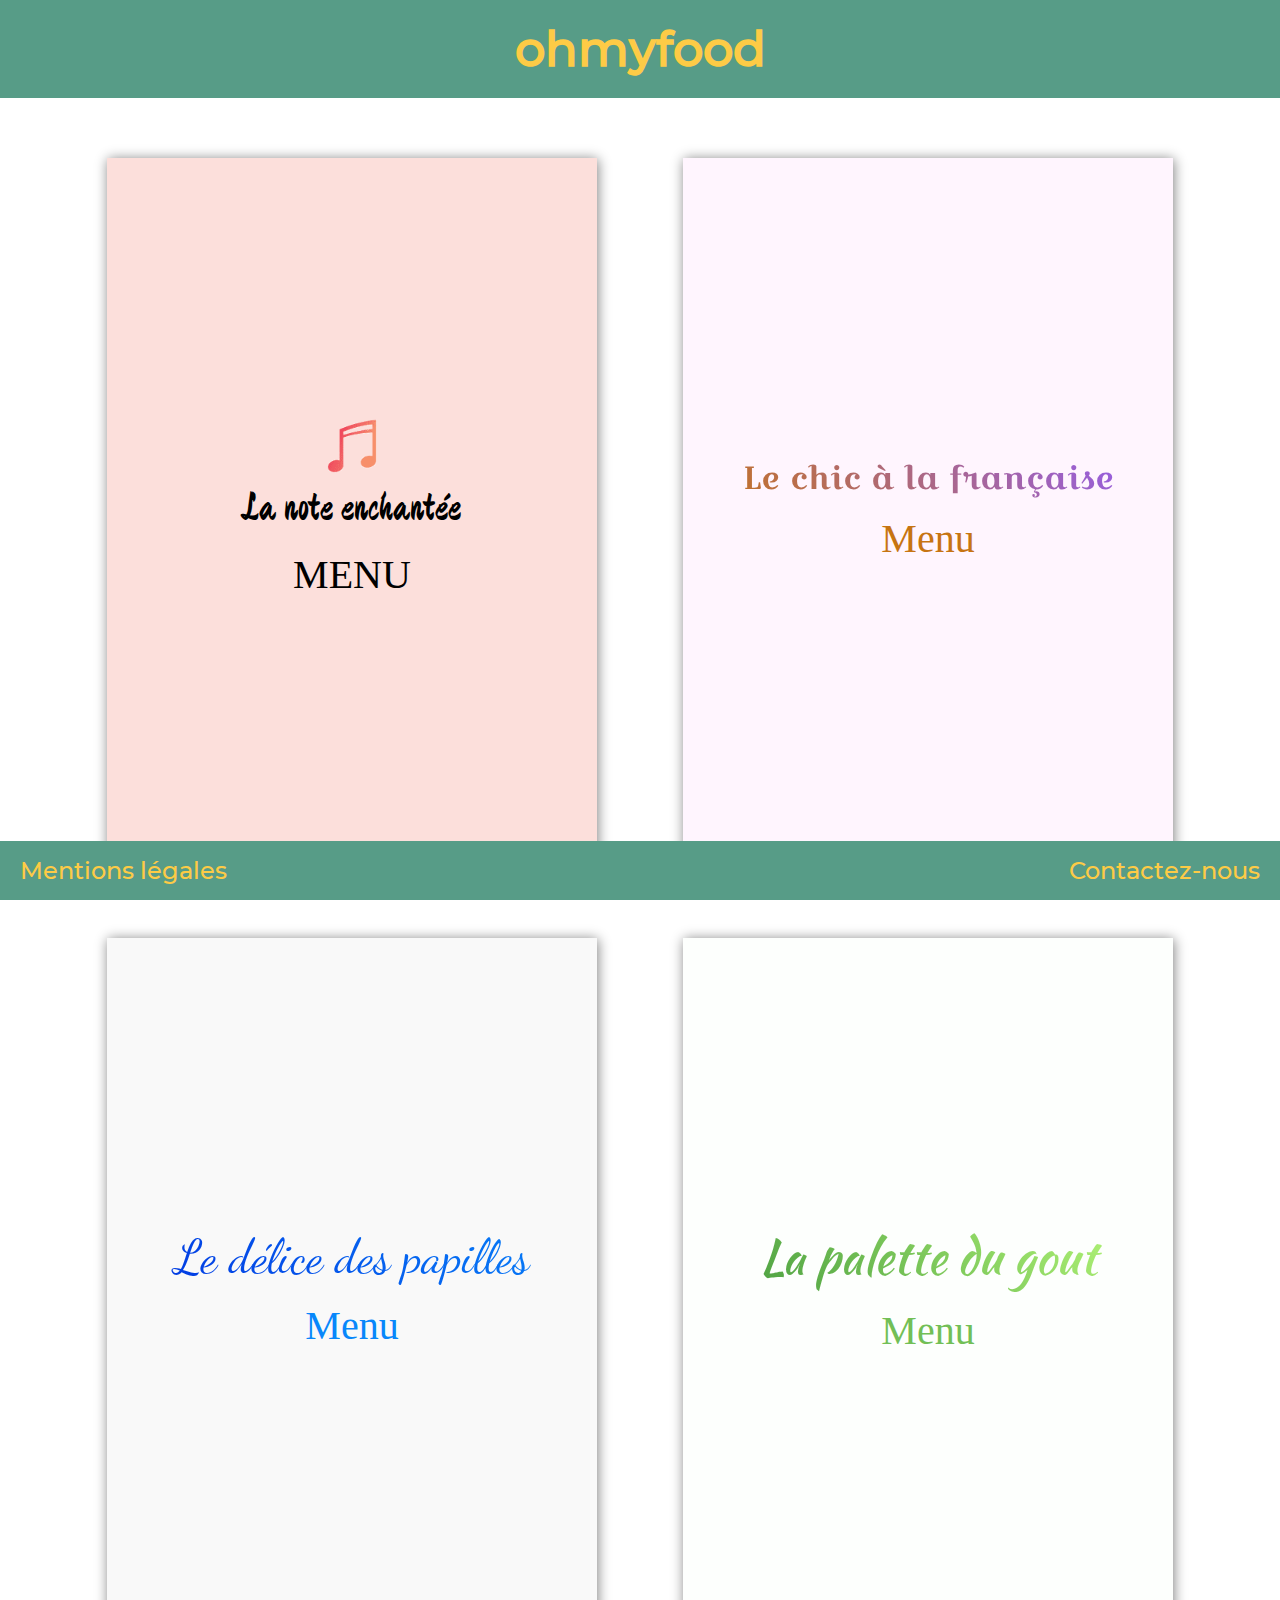
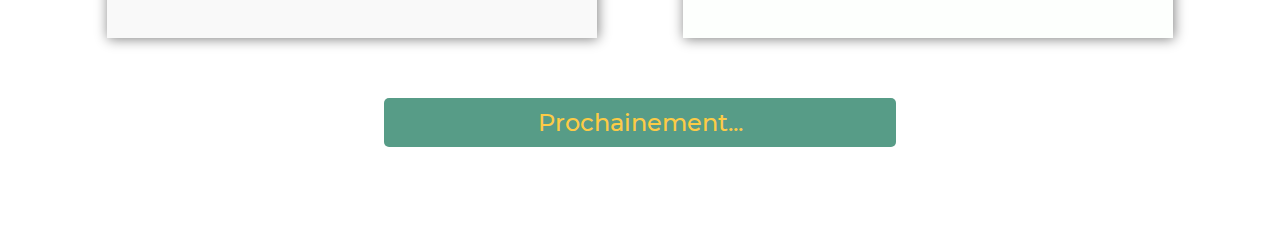
<file: index.html>
<!DOCTYPE html>
<html lang="fr">
    <head>
        <meta charset="utf-8"/>
        <meta name="viewport" content="width=device-width, initial-scale=1.0">
        <link rel="stylesheet" href="style.css"/>  
        <title>oh my food</title> 
    </head>
    <body>
        <header>
            <h1>ohmyfood</h1>
        </header>
        <section class="container">
            <a class="menu_accueil" href="menu_1.html">
                <div class="menu menu_1">
                    <div class="nom">
                    <div><img class="logo_menu1" src="notemusique.png" alt="note de musique"/>
                    </div>
                    <h2 class="menu_1--titre">La note enchantée</h2>
                    <h3>MENU</h3>
                    </div> 
                </div></a>
            <a class="menu_accueil" href="menu_2.html">
                <div class="menu menu_2">
                    <div class="nom">
                <h2 class="menu_2--titre">Le chic à la française</h2>
                <h3>Menu</h3>
                    </div>
                </div></a>
            <a class="menu_accueil" href="menu_3.html">
                <div class="menu menu_3">
                    <div class="nom">
                <h2 class="menu_3--titre">Le délice des papilles</h2>
                <h3>Menu</h3>
                    </div>
                </div></a>
            <a class="menu_accueil" href="menu_4.html">
                <div class="menu menu_4">
                    <div class="nom">
                <h2 class="menu_4--titre">La palette du gout</h2>
                <h3>Menu</h3>
                    </div>
                </div></a>
        </section>
        <section class="prochainement">
        <a class="btn_prochainement" href="prochainement.html"> Prochainement<span class="point1">.</span><span class="point2">.</span><span class="point3">.</span></a>
        </section>
        <footer>
            <a class="wiggle" href="mentions.html"><div>Mentions légales</div></a>
            <a class="wiggle" href="mailto:anthonyparra62@gmail.com" ><div class="contact">Contactez-nous</div></a>
        </footer>
    </body>
</file>
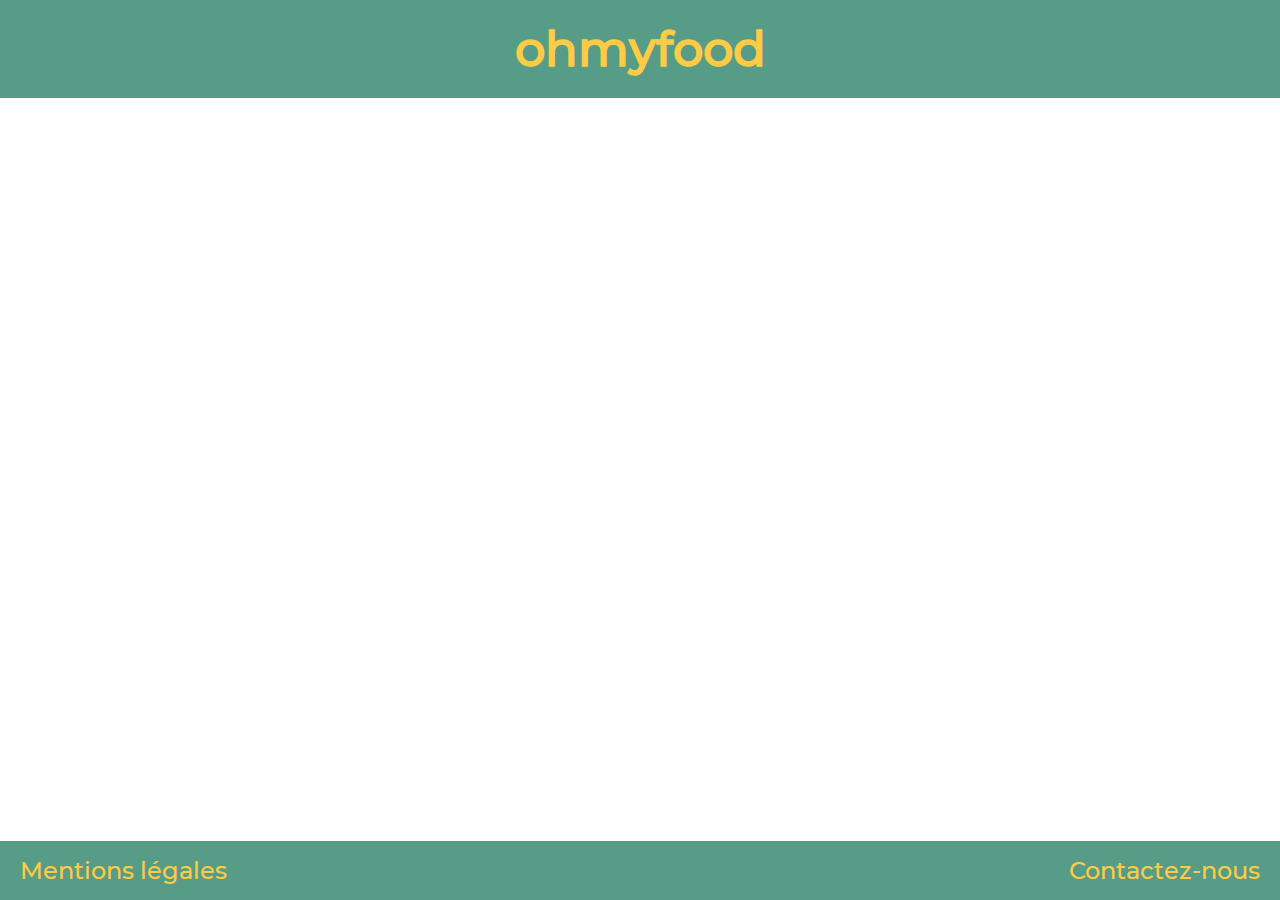
<file: contact.html>
<!DOCTYPE html>
<html lang="fr">
    <head>
        <meta charset="utf-8"/>
        <meta name="viewport" content="width=device-width, initial-scale=1.0">
        <link rel="stylesheet" href="style.css"/>   
    </head>
    <body>
        <header>
            <a href="./index.html"><h1>ohmyfood</h1></a>
        </header>
        <footer>
            <a class="wiggle" href="mentions.html"><div>Mentions légales</div></a>
            <a class="wiggle" href="mailto:anthonyparra62@gmail.com" ><div class="contact">Contactez-nous</div></a>
        </footer>
    </body>
</file>
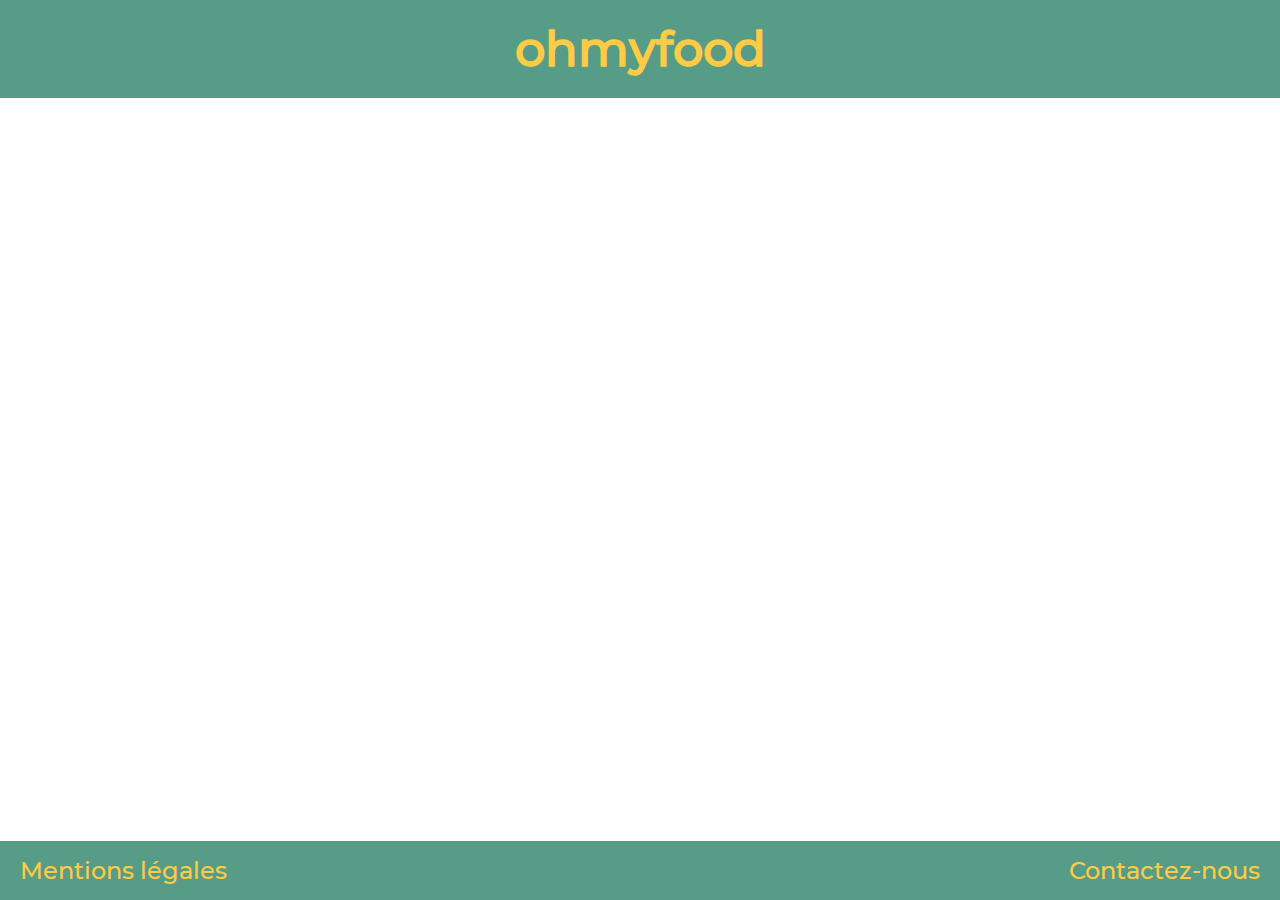
<file: mentions.html>
<!DOCTYPE html>
<html lang="fr">
    <head>
        <meta charset="utf-8"/>
        <meta name="viewport" content="width=device-width, initial-scale=1.0">
        <link rel="stylesheet" href="style.css"/>   
        <title>Mentions légales</title>
    </head>
    <body>
        <header>
            <a href="./index.html"><h1>ohmyfood</h1></a>
        </header>
        <footer>
            <a class="wiggle" href="mentions.html"><div>Mentions légales</div></a>
            <a class="wiggle" href="mailto:anthonyparra62@gmail.com" ><div class="contact">Contactez-nous</div></a>
        </footer>
    </body>
</file>
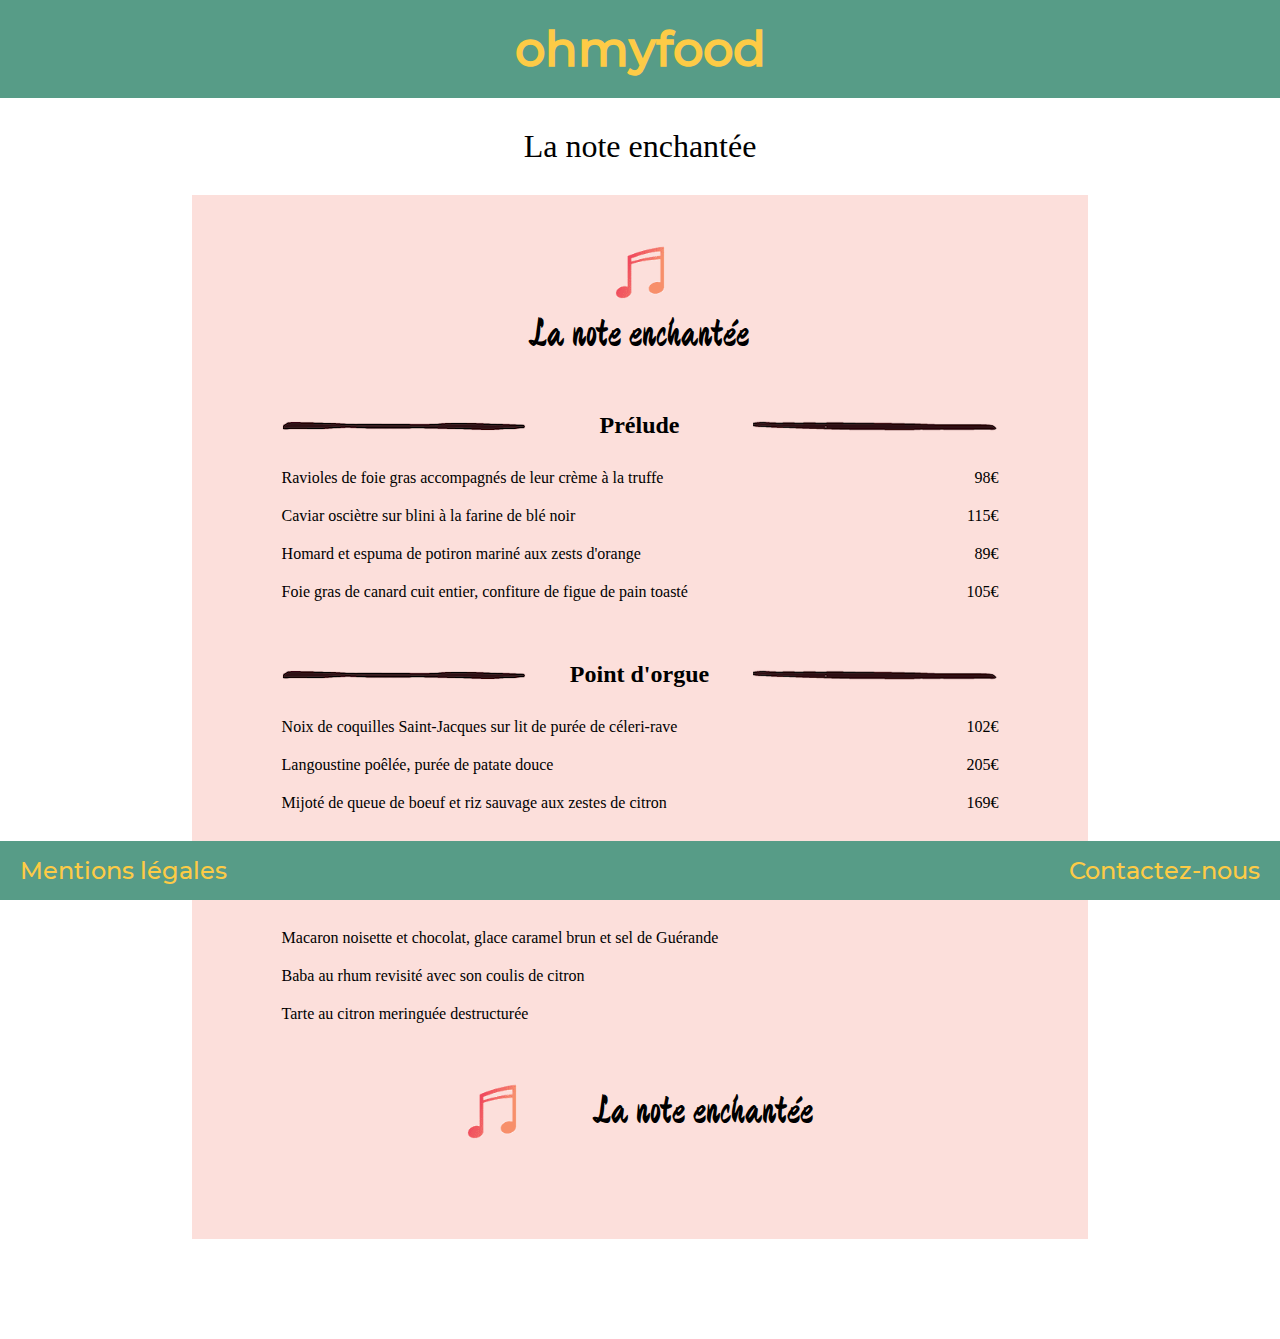
<file: menu_1.html>
<!DOCTYPE html>
<html lang="fr">
    <head>
        <meta charset="utf-8"/>
        <meta name="viewport" content="width=device-width, initial-scale=1.0">
        <link rel="stylesheet" href="style.css"/> 
        <title>La note enchantée</title>  
    </head>
    <body>
        <header>
            <a href="./index.html"><h1>ohmyfood</h1></a>
        </header>
        <div class="container_menu1">
            <div class="nom_menu">La note enchantée
            </div>
            <div class="carte_menu menu_1">
                <div><img class="logo_menu1" src="notemusique.png" alt="note de musique"/>
                </div>
                <h2 class="menu_1--titre">La note enchantée</h2>
                    <div class="carte_menu1"><h4><img class="trait" src="./image/traitgauche_menu1.png" alt="deco"/><span class="soulignement">Prélude</span><img class="trait" src="./image/traitdroit_menu1.png" alt="deco"/></h4>
                        <div class="detail_carte">
                            <div class="plat_prix"><p class="plat">Ravioles de foie gras accompagnés de leur crème à la truffe</p><p class="prix">98€</p>
                            </div>
                            <div class="plat_prix"><p class="plat">Caviar osciètre sur blini à la farine de blé noir</p><p class="prix">115€</p>
                            </div>
                            <div class="plat_prix"><p class="plat">Homard et espuma de potiron mariné aux zests d'orange</p><p class="prix">89€</p>
                            </div>
                            <div class="plat_prix"><p class="plat">Foie gras de canard cuit entier, confiture de figue de pain toasté</p><p class="prix">105€</p>
                            </div>
                        </div>
                    <h4><img class="trait" src="./image/traitgauche_menu1.png" alt="deco"/><span class="soulignement">Point d'orgue</span><img class="trait" src="./image/traitdroit_menu1.png" alt="deco"/></h4>
                        <div class="detail_carte">
                            <div class="plat_prix"><p class="plat">Noix de coquilles Saint-Jacques sur lit de purée de céleri-rave</p><p class="prix">102€</p>
                            </div>
                            <div class="plat_prix"><p class="plat">Langoustine poêlée, purée de patate douce</p><p class="prix">205€</p>
                            </div>
                            <div class="plat_prix"><p class="plat">Mijoté de queue de boeuf et riz sauvage aux zestes de citron</p><p class="prix">169€</p>
                            </div>
                        </div>
                    <h4><img class="trait" src="./image/traitgauche_menu1.png" alt="deco"/><span class="soulignement">Mouvement final</span><img class="trait" src="./image/traitdroit_menu1.png" alt="deco"/></h4>
                        <div class="detail_carte">
                            <div class="plat_dessert"><p class="plat">Macaron noisette et chocolat, glace caramel brun et sel de Guérande</p>
                            </div>
                            <div class="plat_dessert"><p class="plat">Baba au rhum revisité avec son coulis de citron</p>
                            </div>
                            <div class="plat_dessert"><p class="plat">Tarte au citron meringuée destructurée</p>
                            </div>
                        </div>
                    </div>
                    <div class="logo"><img class="logo_menu1" src="notemusique.png" alt="note de musique"/>
                    <h2 class="menu_1--titre">La note enchantée</h2>
                    </div>
            </div>
    </div>
        <footer>
            <a class="wiggle" href="mentions.html"><div>Mentions légales</div></a>
            <a class="wiggle" href="mailto:anthonyparra62@gmail.com" ><div class="contact">Contactez-nous</div></a>
        </footer>
    </body>
</file>
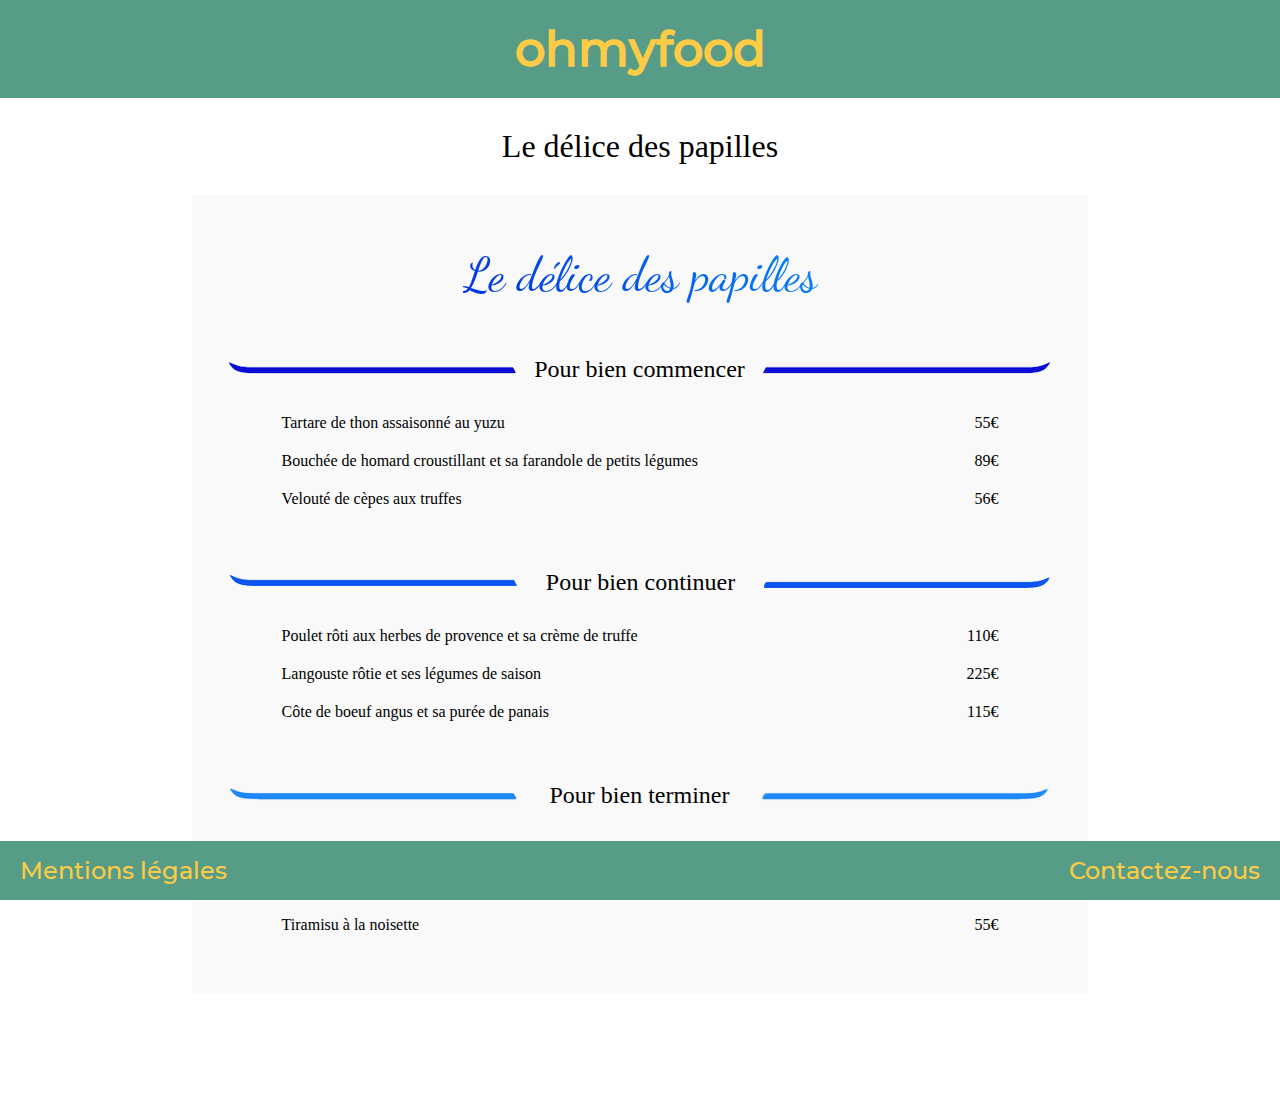
<file: menu_3.html>
<!DOCTYPE html>
<html lang="fr">
    <head>
        <meta charset="utf-8"/>
        <meta name="viewport" content="width=device-width, initial-scale=1.0">
        <link rel="stylesheet" href="style.css"/>  
        <title>Le délice des papilles</title> 
    </head>
    <body>
        <header>
            <a href="./index.html"><h1>ohmyfood</h1></a>
        </header>
        <div class="container_menu3">
            <div class="nom_menu">Le délice des papilles
            </div>
            <div class="carte_menu menu_3">
                <h2 class="menu_3--titre">Le délice des papilles</h2>
                    <div class="carte_menu3">
                            <h4><img class="trait" src="./image/traitgauche1_menu3.png" alt="deco"/><span class="soulignement">Pour bien commencer</span><img class="trait" src="./image/traitdroit1_menu3.png" alt="deco"/></h4>
                        <div class="detail_carte">
                            <div class="plat_prix"><p class="plat">Tartare de thon assaisonné au yuzu</p><p class="prix">55€</p>
                            </div>
                            <div class="plat_prix"><p class="plat">Bouchée de homard croustillant et sa farandole de petits légumes</p><p class="prix">89€</p>
                            </div>
                            <div class="plat_prix"><p class="plat">Velouté de cèpes aux truffes</p><p class="prix">56€</p>
                            </div>
                        </div>
                            <h4><img class="trait" src="./image/traitgauche2_menu3.png" alt="deco"/><span class="soulignement">Pour bien continuer</span><img class="trait" src="./image/traitdroit2_menu3.png" alt="deco"/></h4>
                        <div class="detail_carte">
                            <div class="plat_prix"><p class="plat">Poulet rôti aux herbes de provence et sa crème de truffe</p><p class="prix">110€</p>
                            </div>
                            <div class="plat_prix"><p class="plat">Langouste rôtie et ses légumes de saison</p><p class="prix">225€</p>
                            </div>
                            <div class="plat_prix"><p class="plat">Côte de boeuf angus et sa purée de panais</p><p class="prix">115€</p>
                            </div>
                        </div>
                             <h4><img class="trait" src="./image/traitgauche3_menu3.png" alt="deco"/><span class="soulignement">Pour bien terminer</span><img class="trait" src="./image/traitdroit3_menu3.png" alt="deco"/></h4>
                        <div class="detail_carte">
                            <div class="plat_prix"><p class="plat">Farandole de desserts du chef</p><p class="prix">55€</p>
                            </div>
                            <div class="plat_prix"><p class="plat">Crème brulée revisitée</p><p class="prix">60€</p>
                            </div>
                            <div class="plat_prix"><p class="plat">Tiramisu à la noisette</p><p class="prix">55€</p>
                            </div>
                        </div>
                    </div>
            </div>
        </div>
        <footer>
            <a class="wiggle" href="mentions.html"><div>Mentions légales</div></a>
            <a class="wiggle" href="mailto:anthonyparra62@gmail.com" ><div class="contact">Contactez-nous</div></a>
        </footer>
    </body>
</file>
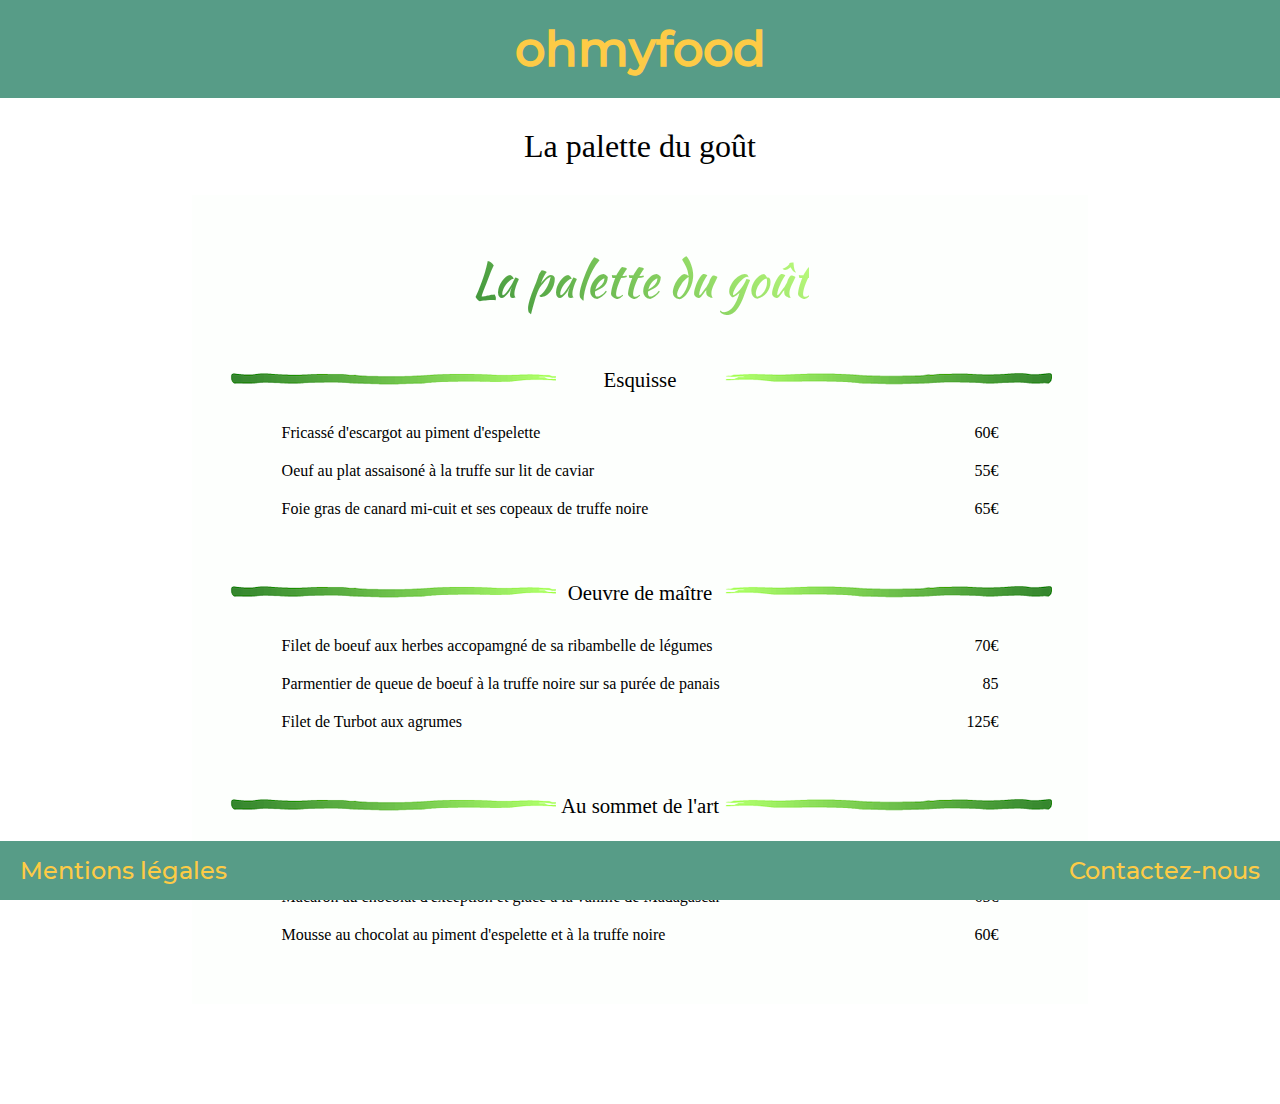
<file: menu_4.html>
<!DOCTYPE html>
<html lang="fr">
    <head>
        <meta charset="utf-8"/>
        <meta name="viewport" content="width=device-width, initial-scale=1.0">
        <link rel="stylesheet" href="style.css"/>   
        <title>La palette du goût</title>
    </head>
    <body>
        <header>
            <a href="./index.html"><h1>ohmyfood</h1></a>
        </header>
        <div class="container_menu4">
            <div class="nom_menu">La palette du goût
            </div>
            <div class="carte_menu menu_4">
                <h2 class="menu_4--titre">La palette du goût</h2>
                    <div class="carte_menu4">
                            <h4><img class="trait" src="./image/traitgauche_menu4.png" alt="deco"/><span class="soulignement">Esquisse</span><img class="trait" src="./image/traitdroit_menu4.png" alt="deco"/></h4>
                        <div class="detail_carte">
                            <div class="plat_prix"><p class="plat">Fricassé d'escargot au piment d'espelette</p><p class="prix">60€</p>
                            </div>
                            <div class="plat_prix"><p class="plat">Oeuf au plat assaisoné à la truffe sur lit de caviar</p><p class="prix">55€</p>
                            </div>
                            <div class="plat_prix"><p class="plat">Foie gras de canard mi-cuit et ses copeaux de truffe noire</p><p class="prix">65€</p>
                            </div>
                        </div>
                            <h4><img class="trait" src="./image/traitgauche_menu4.png" alt="deco"/><span class="soulignement">Oeuvre de maître</span><img class="trait" src="./image/traitdroit_menu4.png" alt="deco"/></h4>
                        <div class="detail_carte">
                            <div class="plat_prix"><p class="plat">Filet de boeuf aux herbes accopamgné de sa ribambelle de légumes</p><p class="prix">70€</p>
                            </div>
                            <div class="plat_prix"><p class="plat">Parmentier de queue de boeuf à la truffe noire sur sa purée de panais</p><p class="prix">85</p>
                            </div>
                            <div class="plat_prix"><p class="plat">Filet de Turbot aux agrumes</p><p class="prix">125€</p>
                            </div>
                        </div>
                             <h4><img class="trait" src="./image/traitgauche_menu4.png" alt="deco"/><span class="soulignement">Au sommet de l'art</span><img class="trait" src="./image/traitdroit_menu4.png" alt="deco"/></h4>
                        <div class="detail_carte">
                            <div class="plat_prix"><p class="plat">Paris-Brest revisité</p><p class="prix">55€</p>
                            </div>
                            <div class="plat_prix"><p class="plat">Macaron au chocolat d'exception et glace à la vanille de Madagascar</p><p class="prix">65€</p>
                            </div>
                            <div class="plat_prix"><p class="plat">Mousse au chocolat au piment d'espelette et à la truffe noire</p><p class="prix">60€</p>
                            </div>
                        </div>
                    </div>
            </div>
        </div>
        <footer>
            <a class="wiggle" href="mentions.html"><div>Mentions légales</div></a>
            <a class="wiggle" href="mailto:anthonyparra62@gmail.com" ><div class="contact">Contactez-nous</div></a>
        </footer>
    </body>
</file>
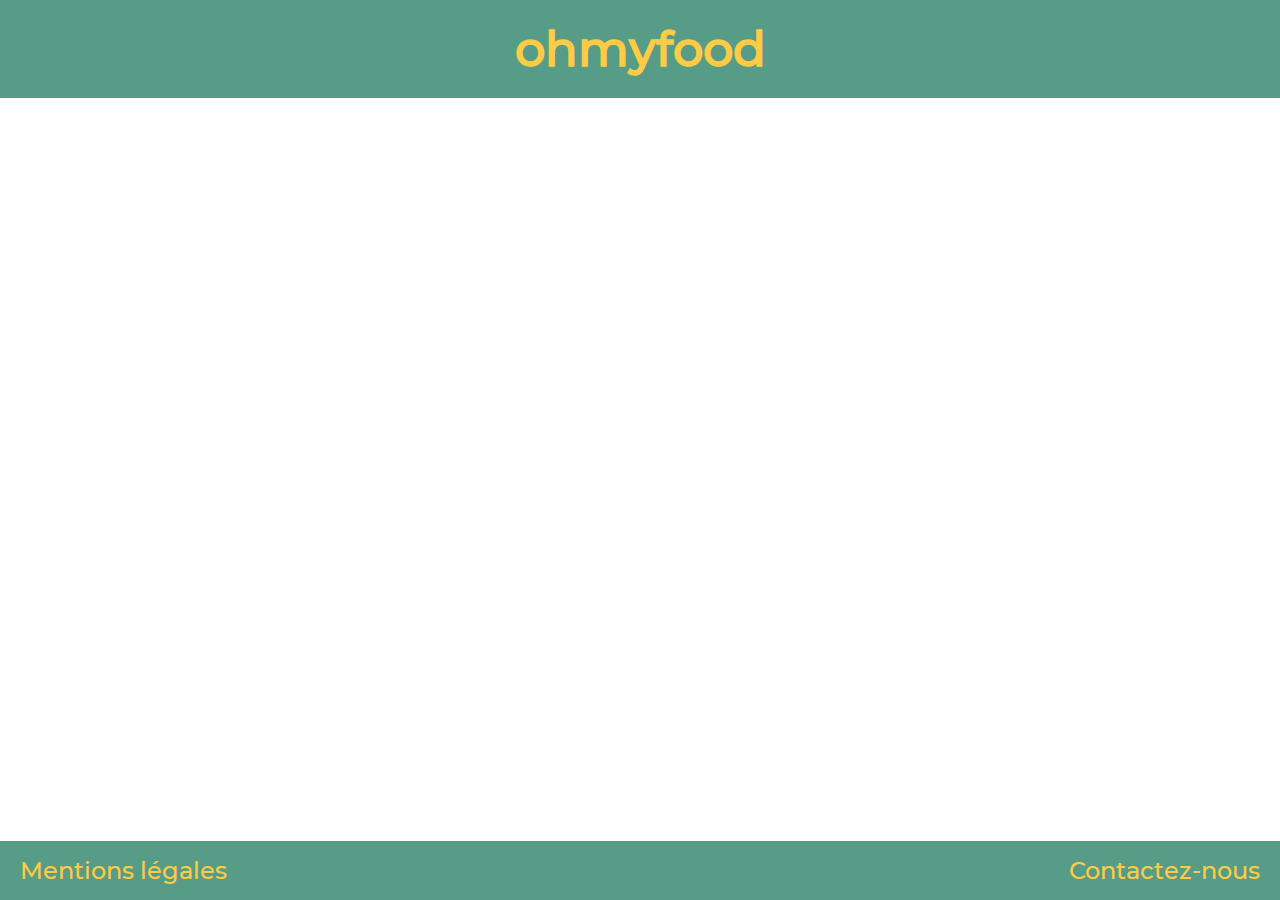
<file: prochainement.html>
<!DOCTYPE html>
<html lang="fr">
    <head>
        <meta charset="utf-8"/>
        <meta name="viewport" content="width=device-width, initial-scale=1.0">
        <link rel="stylesheet" href="style.css"/>   
        <title>prochainement</title>
    </head>
    <body>
        <header>
            <a href="./index.html"><h1>ohmyfood</h1></a>
        </header>
        <footer>
            <a href="mentions.html"><div>Mentions légales</div></a>
            <a href="contact.html"><div class="contact">Contactez-nous</div></a>
        </footer>
    </body>
</file>
<file: style.css>
/*! minireset.css v0.0.6 | MIT License | github.com/jgthms/minireset.css */
html, body, p, ol, ul, li, dl, dt, dd, blockquote, figure, fieldset, legend, textarea, pre, iframe, hr, h1, h2, h3, h4, h5, h6 {
  margin: 0;
  padding: 0;
}

h1, h2, h3, h4, h5, h6 {
  font-size: 100%;
  font-weight: normal;
}

ul {
  list-style: none;
}

button, input, select, textarea {
  margin: 0;
}

html {
  box-sizing: border-box;
}

*, *::before, *::after {
  box-sizing: inherit;
}

img, video {
  height: auto;
  max-width: 100%;
}

iframe {
  border: 0;
}

table {
  border-collapse: collapse;
  border-spacing: 0;
}

td, th {
  padding: 0;
}

td:not([align]), th:not([align]) {
  text-align: left;
}

@font-face {
  font-family: "Montserrat-Medium";
  src: url("./font/Montserrat-Medium.ttf.woff") format("woff"), url("./font/Montserrat-Medium.ttf.svg#Montserrat-Medium") format("svg"), url("./font/Montserrat-Medium.ttf.eot"), url("./font/Montserrat-Medium.ttf.eot?#iefix") format("embedded-opentype");
  font-weight: normal;
  font-style: normal;
}
@font-face {
  font-family: "Devonshire-Regular";
  src: url("./font/Devonshire-Regular.ttf.woff") format("woff"), url("./font/Devonshire-Regular.ttf.svg#Devonshire-Regular") format("svg"), url("./font/Devonshire-Regular.ttf.eot"), url("./font/Devonshire-Regular.ttf.eot?#iefix") format("embedded-opentype");
  font-weight: normal;
  font-style: normal;
}
@font-face {
  font-family: "Croissant-One";
  src: url("./font/Croissant-One.ttf.woff") format("woff"), url("./font/Croissant-One.ttf.svg#Croissant-One") format("svg"), url("./font/Croissant-One.ttf.eot"), url("./font/Croissant-One.ttf.eot?#iefix") format("embedded-opentype");
  font-weight: normal;
  font-style: normal;
}
@font-face {
  font-family: "Dancing-Script";
  src: url("./font/Dancing-Script.ttf.woff") format("woff"), url("./font/Dancing-Script.ttf.svg#Dancing-Script") format("svg"), url("./font/Dancing-Script.ttf.eot"), url("./font/Dancing-Script.ttf.eot?#iefix") format("embedded-opentype");
  font-weight: normal;
  font-style: normal;
}
@font-face {
  font-family: "Kaushan-Script";
  src: url("./font/Kaushan-Script.ttf.woff") format("woff"), url("./font/Kaushan-Script.ttf.svg#Kaushan-Script") format("svg"), url("./font/Kaushan-Script.ttf.eot"), url("./font/Kaushan-Script.ttf.eot?#iefix") format("embedded-opentype");
  font-weight: normal;
  font-style: normal;
}
@font-face {
  font-family: "Faux-Omniglot";
  src: url("Faux-Omniglot.ttf.woff") format("woff"), url("Faux-Omniglot.ttf.svg#Faux-Omniglot") format("svg"), url("Faux-Omniglot.ttf.eot"), url("Faux-Omniglot.ttf.eot?#iefix") format("embedded-opentype");
  font-weight: normal;
  font-style: normal;
}
a:-webkit-any-link {
  text-decoration: none;
  color: unset;
}

a {
  text-decoration: none;
  color: unset;
}

header, footer {
  background-color: #579C87;
  color: #FDCB46;
  font-family: Montserrat-Medium;
}

header {
  text-align: center;
  font-size: 3em;
  padding: 20px;
}

h1 {
  font-weight: bold;
}

footer {
  display: flex;
  justify-content: space-between;
  padding: 15px 20px 15px 20px;
  font-size: 1.5em;
  margin-top: 20px;
  position: fixed;
  bottom: 0px;
  right: 0px;
  left: 0px;
}
footer .contact {
  text-align: right;
}

h4 {
  width: 100%;
  display: flex;
  justify-content: space-between;
}

p {
  padding: 10px 0px 10px 0px;
}

.container {
  display: flex;
  flex-wrap: wrap;
  padding: 20px 5% 20px 5%;
  justify-content: space-around;
}

.menu_accueil {
  width: 42.5%;
  text-decoration: none;
  color: unset;
}

.menu {
  width: 100%;
  height: 700px;
  margin: 40px 0px;
  text-align: center;
  box-shadow: 1px 1px 12px grey;
  display: flex;
  flex-direction: column;
  justify-content: center;
}
.menu_1 {
  background-color: #fcdfdb;
  font-family: Devonshire-Regular;
}
.menu_1--titre {
  font-size: 2.5em;
}
.menu_2 {
  background-color: #fff5fe;
  font-family: Croissant-One;
}
.menu_2--titre {
  background: -webkit-linear-gradient(45deg, #c77412, #905bfd);
  -webkit-background-clip: text;
  -webkit-text-fill-color: transparent;
  font-size: 2em;
}
.menu_3 {
  background-color: #f9f9f9;
  font-family: Dancing-Script;
}
.menu_3--titre {
  background: -webkit-linear-gradient(45deg, #0131DF, #0887fb);
  -webkit-background-clip: text;
  -webkit-text-fill-color: transparent;
  font-size: 3em;
}
.menu_4 {
  background-color: #fdfffd;
  font-family: Kaushan-Script;
}
.menu_4--titre {
  background: -webkit-linear-gradient(45deg, #3D9339, #BFFF7e);
  -webkit-background-clip: text;
  -webkit-text-fill-color: transparent;
  font-size: 3em;
}

.logo_menu1 {
  width: 50px;
}

h3 {
  font-family: "Comic sans MS";
  font-size: 2.5em;
  margin-top: 15px;
}

.menu_2 h3 {
  color: #c77412;
}

.menu_3 h3 {
  color: #0887fb;
}

.menu_4 h3 {
  color: #72bf56;
}

.prochainement {
  padding: 10px;
  display: flex;
  justify-content: center;
  width: 40%;
  margin: auto;
  margin-bottom: 100px;
  color: #FDCB46;
  background-color: #579C87;
  border-radius: 5px;
  font-size: 1.5em;
  font-family: Montserrat-Medium;
  text-align: center;
}

.nom {
  width: 100%;
  height: 700px;
  display: flex;
  flex-direction: column;
  justify-content: center;
  transform: scale(1);
  transition: all 700ms;
}
.nom:hover {
  transform: scale(1.4);
  opacity: 0.4;
}

.container_menu1 {
  display: flex;
  flex-direction: column;
  align-items: center;
  padding-bottom: 100px;
}

.carte_menu {
  width: 70%;
  display: flex;
  flex-direction: column;
  align-items: center;
  justify-content: center;
  padding: 50px 0px 50px 0px;
}

.nom_menu {
  margin: 30px;
  font-size: 2em;
}

.detail_carte {
  text-align: left;
  display: flex;
  flex-wrap: wrap;
  width: 100%;
}

.plat {
  width: 80%;
}

.prix {
  text-align: right;
  width: 20%;
}

h4 {
  font-size: 1.5em;
  margin: 50px 0px 20px 0px;
  text-align: center;
  display: flex;
  align-items: center;
}

.logo {
  display: flex;
  margin: 50px;
  justify-content: space-evenly;
  width: 500px;
}

.plat_prix {
  display: flex;
  width: 100%;
  justify-content: space-around;
}

.plat_dessert {
  width: 100%;
}

.carte_menu1 {
  font-family: "Comic sans MS";
  display: flex;
  flex-direction: column;
  margin: auto;
  align-items: center;
  width: 80%;
}
.carte_menu1 h4 {
  font-weight: bold;
}

.carte_menu2 {
  font-family: Faux-Omniglot;
  display: flex;
  flex-direction: column;
  margin: auto;
  align-items: center;
  width: 80%;
}
.carte_menu2 h4 {
  font-weight: bold;
  font-size: 1.3em;
  width: 115%;
}

.container_menu2 {
  display: flex;
  flex-direction: column;
  align-items: center;
  padding-bottom: 100px;
}

.entree_menu2 {
  color: #c77412;
  width: 100%;
}

.plat_menu2 {
  color: #a56799;
  width: 100%;
}

.dessert_menu2 {
  color: #6e4ccc;
  width: 100%;
}

.carte_menu3 {
  font-family: "Comic sans MS";
  display: flex;
  flex-direction: column;
  margin: auto;
  align-items: center;
  width: 80%;
}
.carte_menu3 h4 {
  width: 115%;
}

.container_menu3 {
  display: flex;
  flex-direction: column;
  align-items: center;
  padding-bottom: 100px;
}

.carte_menu4 {
  font-family: "Comic sans MS";
  display: flex;
  flex-direction: column;
  margin: auto;
  align-items: center;
  width: 80%;
}
.carte_menu4 h4 {
  width: 115%;
  font-size: 1.3em;
}

.container_menu4 {
  display: flex;
  flex-direction: column;
  align-items: center;
  padding-bottom: 100px;
}

.wiggle:hover {
  animation: wiggle 500ms;
  animation-iteration-count: infinite;
}

@keyframes wiggle {
  0% {
    transform: translate(1px, 1px) rotate(0deg);
  }
  10% {
    transform: translate(-1px, -2px) rotate(-1deg);
  }
  20% {
    transform: translate(-3px, 0px) rotate(1deg);
  }
  30% {
    transform: translate(3px, 2px) rotate(0deg);
  }
  40% {
    transform: translate(1px, -1px) rotate(1deg);
  }
  50% {
    transform: translate(-1px, 2px) rotate(-1deg);
  }
  60% {
    transform: translate(-3px, 1px) rotate(0deg);
  }
  70% {
    transform: translate(3px, 1px) rotate(-1deg);
  }
  80% {
    transform: translate(-1px, -1px) rotate(1deg);
  }
  90% {
    transform: translate(1px, 2px) rotate(0deg);
  }
  100% {
    transform: translate(1px, -2px) rotate(-1deg);
  }
}
.soulignement {
  background: linear-gradient(to top, black 0%, black 1px, transparent 2px) no-repeat;
  background-size: 0 100%;
  transition: background-size 400ms;
}
.soulignement:hover {
  background-size: 100% 100%;
}

.soulignement--entree_menu2 {
  background: linear-gradient(to top, #c77412 0%, #c77412 1px, transparent 2px) no-repeat;
  background-size: 0 100%;
  transition: background-size 400ms;
}
.soulignement--entree_menu2:hover {
  background-size: 100% 100%;
}

.soulignement--plat_menu2 {
  background: linear-gradient(to top, #a56799 0%, #a56799 1px, transparent 2px) no-repeat;
  background-size: 0 100%;
  transition: background-size 400ms;
}
.soulignement--plat_menu2:hover {
  background-size: 100% 100%;
}

.soulignement--dessert_menu2 {
  background: linear-gradient(to top, #6e4ccc 0%, #6e4ccc 1px, transparent 2px) no-repeat;
  background-size: 0 100%;
  transition: background-size 400ms;
}
.soulignement--dessert_menu2:hover {
  background-size: 100% 100%;
}

.point1 {
  animation: ellipsis 1s;
  animation-iteration-count: infinite;
}

.point2 {
  animation: ellipsis 1s 0.1s;
  animation-iteration-count: infinite;
}

.point3 {
  animation: ellipsis 1s 0.2s;
  animation-iteration-count: infinite;
}

@keyframes ellipsis {
  0% {
    opacity: 1;
  }
  50% {
    opacity: 0;
  }
}
@media all and (max-width: 1250px) {
  .trait {
    width: 30%;
  }
}
@media all and (max-width: 880px) {
  a:-webkit-any-link {
    width: 80%;
  }

  .menu {
    height: 500px;
    margin: 20px 0px;
  }

  .container {
    padding: 0px;
  }

  .prochainement {
    width: 60%;
    font-size: 1em;
    text-align: center;
  }

  footer {
    font-size: 1em;
    padding: 10px;
  }

  .carte_menu {
    width: 95%;
  }

  h2 {
    text-align: center;
  }

  .trait {
    height: 25%;
    width: 25%;
  }

  .plat_prix, .plat_dessert {
    flex-direction: column;
    align-items: center;
    text-align: center;
  }

  .plat {
    width: 100%;
    padding-bottom: 10px;
  }

  .prix {
    text-align: center;
  }

  p {
    padding: 0px;
  }
}
@media all and (max-width: 550px) {
  .soulignement {
    font-size: 70%;
  }

  .logo {
    width: 100%;
  }
}

/*# sourceMappingURL=style.css.map */
</file>
